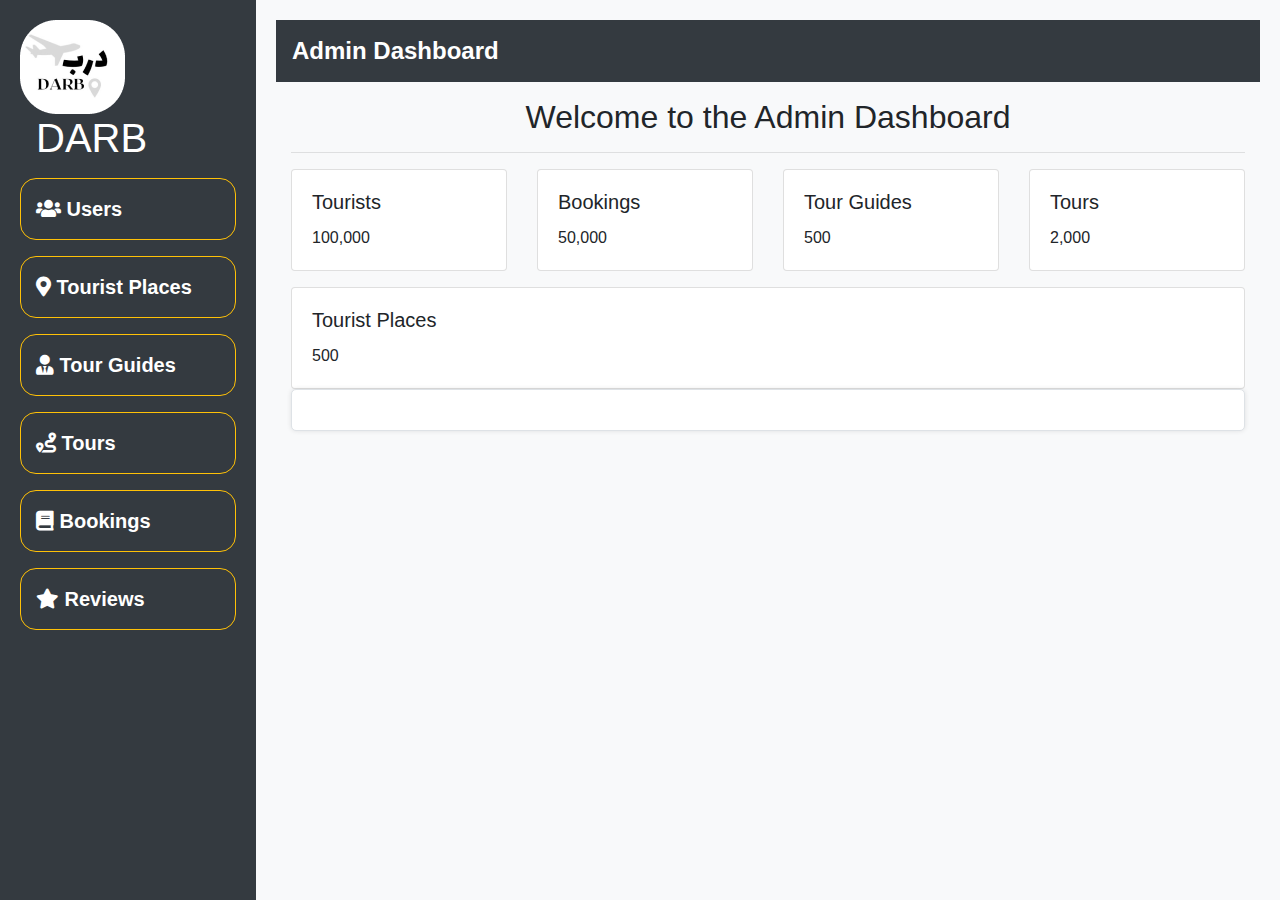
<file: admin_test/index.html>
<!DOCTYPE html>
<html>
<head>
  <title>Admin Dashboard</title>
  <meta name="viewport" content="width=device-width, initial-scale=1">
  <link rel="stylesheet" href="https://maxcdn.bootstrapcdn.com/bootstrap/4.5.2/css/bootstrap.min.css">
  <script src="https://ajax.googleapis.com/ajax/libs/jquery/3.5.1/jquery.min.js"></script>
  <script src="https://cdnjs.cloudflare.com/ajax/libs/popper.js/1.16.0/umd/popper.min.js"></script>
  <script src="https://maxcdn.bootstrapcdn.com/bootstrap/4.5.2/js/bootstrap.min.js"></script>
  <link rel="stylesheet" href="https://cdnjs.cloudflare.com/ajax/libs/font-awesome/5.15.3/css/all.min.css" />
  <link rel="stylesheet" href="style_admin.css">

</head>
<body>
    <div id="sidebar">
        <img src="../images/logo.png"  class="algine-center" alt=""> <span class=" p-3 h1"> DARB </span>
        <ul class="navbar-nav flex-column">
          <li class="nav-item">
            <a class="nav-link" href="users.html"><i class="fas fa-users"></i> Users</a>
          </li>
          <li class="nav-item">
            <a class="nav-link" href="TouristPlaces.html"><i class="fas fa-map-marker-alt"></i> Tourist Places</a>
          </li>
          <li class="nav-item">
            <a class="nav-link" href="TourGuides.html"><i class="fas fa-user-tie"></i> Tour Guides</a>
          </li>
          <li class="nav-item">
            <a class="nav-link" href="Tours.html"><i class="fas fa-route"></i> Tours</a>
          </li>
          <li class="nav-item">
            <a class="nav-link" href="booking.html"><i class="fas fa-book"></i> Bookings</a>
          </li>
          <li class="nav-item">
            <a class="nav-link" href="reviews.html"><i class="fas fa-star"></i> Reviews</a>
          </li>
        </ul>
      </div>

  <div id="dashboard">
    <nav class="navbar navbar-expand-sm bg-dark navbar-dark">
      <button class="navbar-toggler" type="button" data-toggle="collapse" data-target="#sidebar">
        <span class="navbar-toggler-icon"></span>
      </button>
      <a class="navbar-brand" href="#">Admin Dashboard</a>
    </nav>

    <div class="container-fluid mt-3">
      <div class="row">
        <div class="col-md-12 text-center">
          <h2>Welcome to the Admin Dashboard</h2>
          <hr>
        </div>
      </div>
      <div class="row">
        <div class="col-md-12">
          <div id="dashboard-content2">
            <!-- Dashboard content will be loaded here -->
            <div class="row">
                <div class="col-md-3">
                  <div class="card">
                    <div class="card-body">
                      <h5 class="card-title">Tourists</h5>
                      <p class="card-text">100,000</p>
                    </div>
                  </div>
                </div>
                <div class="col-md-3">
                  <div class="card">
                    <div class="card-body">
                      <h5 class="card-title">Bookings</h5>
                      <p class="card-text">50,000</p>
                    </div>
                  </div>
                </div>
                <div class="col-md-3">
                  <div class="card">
                    <div class="card-body">
                      <h5 class="card-title">Tour Guides</h5>
                      <p class="card-text">500</p>
                    </div>
                  </div>
                </div>
                <div class="col-md-3">
                  <div class="card">
                    <div class="card-body">
                      <h5 class="card-title">Tours</h5>
                      <p class="card-text">2,000</p>
                    </div>
                  </div>
                </div>
              </div>
              <div class="row mt-3">
                <div class="col-md-12">
                  <div class="card">
                    <div class="card-body">
                      <h5 class="card-title">Tourist Places</h5>
                      <p class="card-text">500</p>
                    </div>
                  </div>
                </div>
              </div>
          </div>
        </div>

        <div class="col-md-12">
          <div id="dashboard-content">
            <!-- Dashboard content will be loaded here -->
          </div>
        </div>

        
      </div>


    </div>
  </div>

  <script>

    
    $(document).ready(function() {
      $('#sidebar a').click(function(event) {
        event.preventDefault();
        var page = $(this).attr('href');
        $('#dashboard-content').load(page);
      });

      $('.navbar-toggler').click(function() {
        $('#sidebar').toggle();
        $('#dashboard').toggleClass('col-md-12 col-md-10');
      });
    });
  </script>
</body>
</html>
</file>
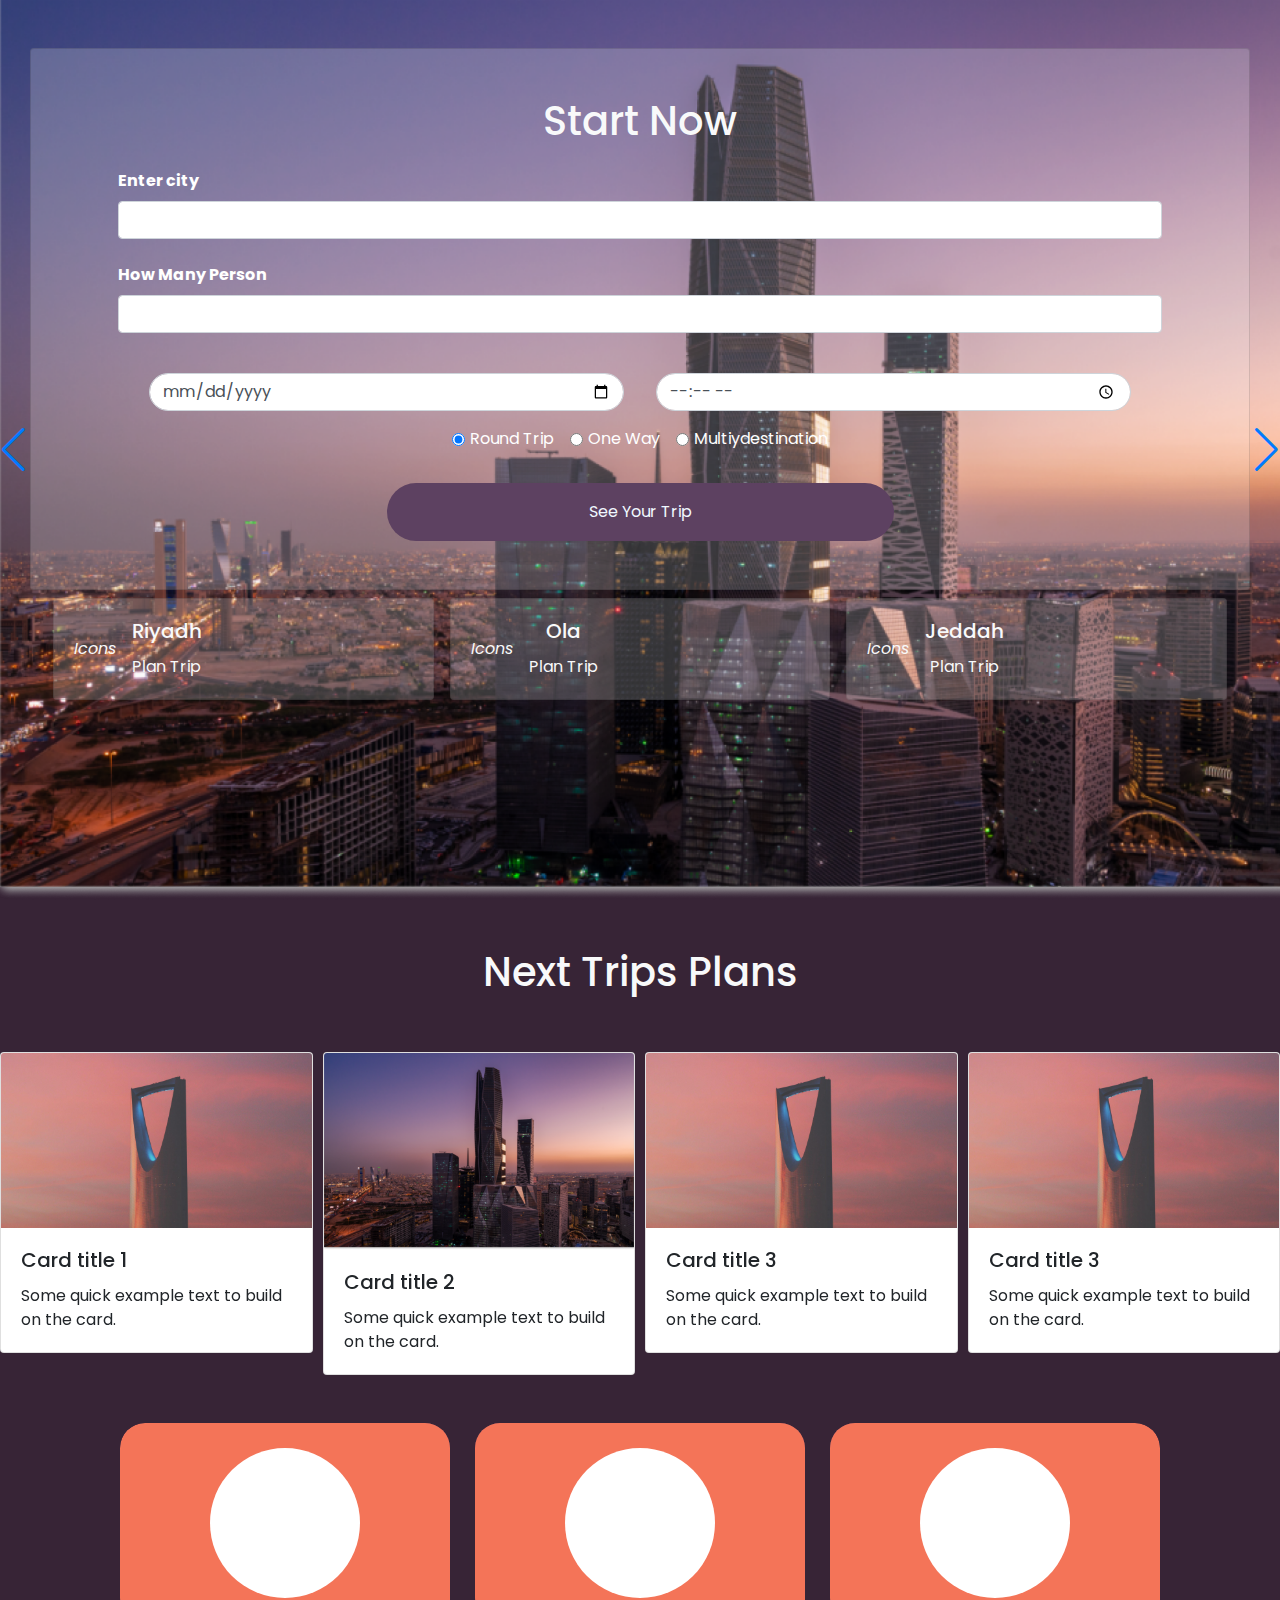
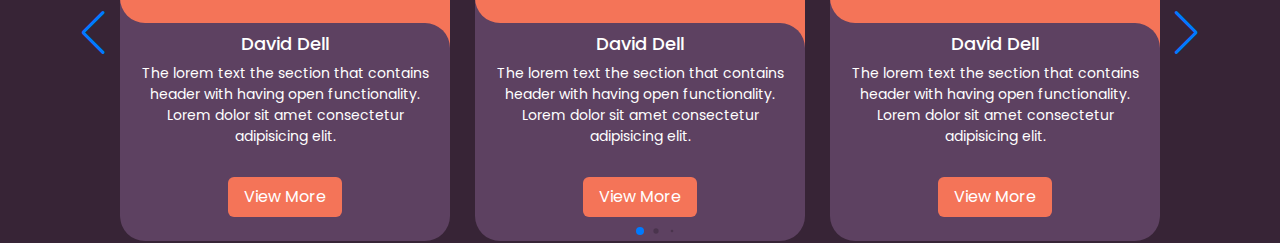
<file: home.html>
<!DOCTYPE html>
<html lang="ar">
<head>
    <meta charset="UTF-8">
    <meta name="viewport" content="width=device-width, initial-scale=1.0">
    <title>خطط السفر</title>
    <!-- تضمين ملفات Bootstrap -->
     <link rel="stylesheet" href="https://maxcdn.bootstrapcdn.com/bootstrap/4.5.2/css/bootstrap.min.css">
     <link rel="stylesheet" href="https://cdnjs.cloudflare.com/ajax/libs/font-awesome/5.15.3/css/all.min.css" integrity="sha512-/5lGz9+AzK2Qza2cYi7YgkAmhN0xZdJQ+6ps15N6gD0X9N3q0FjK4+1iFwL6xOoO+J0sC7TmTl9cTfJyjRsK6Q==" crossorigin="anonymous" />
    <!-- Custom CSS -->
    <link rel="stylesheet" href="style.css">
    <link rel="stylesheet" href="slider.css">
    <!-- swiper library -->
    <link rel="stylesheet" href="https://cdn.jsdelivr.net/npm/swiper@9/swiper-bundle.min.css"/>
    <script src="https://cdn.jsdelivr.net/npm/swiper@9/swiper-bundle.min.js"></script>
  <style>
    .my-img-bg-dark {
        background-image: url(images/home_gide.png);
        background-size:cover; 
        /* filter: brightness(80%) saturate(120%) sepia(30%) blur(5px);  */
    }
    header{
        height: 100vh;
    }
    .rounded-btn{
        border-radius:50px;
    }
    .header-btn{
        background-color: brown;
        color: aliceblue;
        padding: 2rem;
        border-radius: 30px;
    }

    .navopcity{
        background-color: rgba(232, 204, 231, 0.0);
    }
    .navbar {
    display: none;
   }
  .navbar.navbar-expand-lg.text-light.fixed-top.navopcity{
    margin: 0;
    padding: 0;
  }
  </style>
</head>
<body style="background-color:   rgb(55, 36, 54);;">
    

    <header class="d-flex justify-content-center my-img-bg-dark  ">
        <nav class="navbar navbar-expand-lg  text-light fixed-top navopcity ">
            <div class="container-fluid bg-boxes ">
                <div class="navbar-collapse collapse justify-content-between align-items-center w-100" id="collapsingNavbar3">
                    <ul class="navbar-nav mx-auto text-center ">
                        <li class="nav-item">
                            <a class="nav-link" href="#">
                                <div class="profile-icon text-light">
                                    <i class="fa fa-user"></i>
                                    <span class="username"><img src="images/logo.svg" width="50" alt=""></span>
                                  </div>
                            </a>
                        </li>
                    </ul>
                    <ul class="navbar-nav ml-auto text-center">
                        <li class="nav-item">
                            <a class="nav-link" href="#"><i class="bi bi-person"> icon1</i></a>
                        </li>
                        <li class="nav-item">
                            <a class="nav-link" href="#"><i class="bi bi-cart"> icon1</i></a>
                        </li>
                    </ul>
                    <ul class="navbar-nav mr-auto text-center">
                        <li class="nav-item">
                            <a class="nav-link" href="#"><i class="bi bi-list"> icon1</i></a>
                        </li>
                        <li class="nav-item">
                            <a class="nav-link" href="#"><i class="bi bi-bell"> icon1</i></a>
                        </li>
                    </ul>
                </div>
            </div>
        </nav>

        <div class=" col-12 container  text-white d-flex justify-content-center  " >
            <div class="col-md-12 col-sm-12 col-xs-12  mt-5" >
                    <div class="card  glass-effect "  > 
                        <div class="container mx-auto p-5">
                            <h1 class="text-center mb-4 text-light"> Start Now </h1>
                            <form id="travel-form" class="  text-left">
                                <div class="mb-4 ">
                                    <label for="destination" class="form-label font-weight-bold "> Enter city </label>
                                    <input type="text" id="destination" name="destination" required class="form-control">
                                </div>

                                <div class="mb-4">
                                    <label for="num-people" class="form-label font-weight-bold"> How Many Person </label>
                                    <input type="number" id="num-people" name="num-people" required class="form-control">
                                </div>

                                <div class="container-fluid d-flex justify-content-center">
                                    <div class="form-row w-100">
                                        <div class=" p-3 w-50">
                                            <input type="date"   id="date" name="date" required class="form-control rounded-btn  ">
                                        </div>
                                        <div class="p-3 w-50">
                                            <input type="time" id="time" name="time" required class="form-control  rounded-btn">
                                        </div>
                                        </div>
                                </div>

                                <div class="form-row">
                                    <div class=" container pb-3 d-flex justify-content-center ">
                                <div class="form-check form-check-inline mx-2">
                                    <input class="form-check-input" type="radio" name="exampleRadios" id="exampleRadios1" value="option1" checked>
                                    <label class="form-check-label" for="exampleRadios1">
                                        Round Trip
                                    </label>
                                </div>
                                <div class="form-check form-check-inline mx-2">
                                    <input class="form-check-input" type="radio" name="exampleRadios" id="exampleRadios2" value="option2">
                                    <label class="form-check-label" for="exampleRadios2">
                                    One Way
                                    </label>
                                </div>
                                <div class="form-check form-check-inline mx-2">
                                    <input class="form-check-input" type="radio" name="exampleRadios" id="exampleRadios3" value="option3">
                                    <label class="form-check-label" for="exampleRadios3">
                                    Multiydestination
                                    </label>
                                </div>
                                </div>
                                </div>
                                <div class="container d-flex  justify-content-center">
                                    <button type="submit" class="btn  w-50  p-3 mt-3 rounded-btn bg-btn-secondry"> See Your Trip </button>
                                </div>
                                
                            </form>
                            <div id="results"></div>
                        </div>
                    </div>
                    
                    <div class="col-md-12 col-sm-12 col-xs-12 order-md-1 text-center text-md-start ">
                        <!-- <h1 class="text-center p-3" >  Traveling and tourism  </h1>
                        <p class="lead p-3 text-center ">  Traveling and tourism can be one of the most rewarding and enriching experiences in a person's life. It allows you to explore new cultures, meet people from all walks of life, and create memories that will last a lifetime. Whether you're traveling solo, with friends or family, or as part of a group, there's always something new and exciting to discover.  </p> -->
                        <div class="d-flex flex-row justify-content-center text-light w-100 ">
                            <div class="card m-2  glass-effect  w-100">
                              <div class="card-body  d-flex align-items-center  ">
                                <i class="fas fa-user fa-2x mr-3">  Icons </i>
                                <div>
                                  <h5 class="card-title"> Riyadh  </h5>
                                  <p class="card-text"> Plan Trip </p>
                                </div>
                              </div>
                            </div>
                            <div class="card m-2 glass-effect  w-100">
                              <div class="card-body d-flex align-items-center  ">
                                <i class="fas fa-cog fa-2x mr-3"> Icons </i>
                                <div>
                                    <h5 class="card-title"> Ola  </h5>
                                    <p class="card-text"> Plan Trip </p>                    </div>
                              </div>
                            </div>
                            <div class="card m-2  glass-effect w-100">
                              <div class="card-body d-flex align-items-center  ">
                                <i class="fas fa-chart-line fa-2x mr-3"> Icons</i>
                                <div>
                                    <h5 class="card-title"> Jeddah  </h5>
                                    <p class="card-text"> Plan Trip </p>                    </div>
                              </div>
                            </div>
                          </div>
                    </div>
            </div>
        </div>
    </header>

    <section class="mt-5 mb-5">
        <div class="continer">
            <h1 class="text-light text-center pb-5"> Next Trips Plans </h1>
            <div class="swiper-container ">
                <div class="swiper-wrapper">
                  <div class="swiper-slide">
                    <div class="card">
                      <img src="images/home.png" alt="Image 1" class="card-img-top">
                      <div class="card-body">
                        <h5 class="card-title">Card title 1</h5>
                        <p class="card-text">Some quick example text to build on the card.</p>
                      </div>
                    </div>
                  </div>
                  <div class="swiper-slide">
                    <div class="card">
                      <img src="images/home_gide.png" alt="Image 2" class="card-img-top">
                      <div class="card-body">
                        <h5 class="card-title">Card title 2</h5>
                        <p class="card-text">Some quick example text to build on the card.</p>
                      </div>
                    </div>
                  </div>
        
                  <div class="swiper-slide">
                    <div class="card">
                      <img src="images/home.png" alt="Image 3" class="card-img-top">
                      <div class="card-body">
                        <h5 class="card-title">Card title 3</h5>
                        <p class="card-text">Some quick example text to build on the card.</p>
                      </div>
                    </div>
                  </div>
                  <div class="swiper-slide">
                    <div class="card">
                      <img src="images/home.png" alt="Image 3" class="card-img-top">
                      <div class="card-body">
                        <h5 class="card-title">Card title 3</h5>
                        <p class="card-text">Some quick example text to build on the card.</p>
                      </div>
                    </div>
                  </div>
                  <div class="swiper-slide">
                    <div class="card">
                      <img src="images/home.png" alt="Image 3" class="card-img-top">
                      <div class="card-body">
                        <h5 class="card-title">Card title 3</h5>
                        <p class="card-text">Some quick example text to build on the card.</p>
                      </div>
                    </div>
                  </div>
                </div>
         
        
                <div class="swiper-button-next">
                    <i class="fas fa-chevron-right"></i>
                    <span class="sr-only">Next</span>
                </div>
                <div class="swiper-button-prev">
                    <i class="fas fa-chevron-left"></i>
                    <span class="sr-only">Previous</span>
                </div>
            </div>
        </div>
    </section>  
    
    <main>
        <div class="slide-container swiper">
            <div class="slide-content">
                <div class="card-wrapper swiper-wrapper">
                    <div class="slider-card swiper-slide">
                        <div class="image-content">
                            <span class="overlay"></span>

                            <div class="card-image">
                                <!--<img src="images/profile1.jpg" alt="" class="card-img">-->
                            </div>
                        </div>

                        <div class="card-content">
                            <h2 class="name">David Dell</h2>
                            <p class="description">The lorem text the section that contains header with having open functionality. Lorem dolor sit amet consectetur adipisicing elit.</p>

                            <button class="button">View More</button>
                        </div>
                    </div>
                    <div class="slider-card swiper-slide">
                        <div class="image-content">
                            <span class="overlay"></span>

                            <div class="card-image">
                                <!--<img src="images/profile2.jpg" alt="" class="card-img">-->
                            </div>
                        </div>

                        <div class="card-content">
                            <h2 class="name">David Dell</h2>
                            <p class="description">The lorem text the section that contains header with having open functionality. Lorem dolor sit amet consectetur adipisicing elit.</p>

                            <button class="button">View More</button>
                        </div>
                    </div>
                    <div class="slider-card swiper-slide">
                        <div class="image-content">
                            <span class="overlay"></span>

                            <div class="card-image">
                                <!--<img src="images/profile3.jpg" alt="" class="card-img">-->
                            </div>
                        </div>

                        <div class="card-content">
                            <h2 class="name">David Dell</h2>
                            <p class="description">The lorem text the section that contains header with having open functionality. Lorem dolor sit amet consectetur adipisicing elit.</p>

                            <button class="button">View More</button>
                        </div>
                    </div>
                    <div class="slider-card swiper-slide">
                        <div class="image-content">
                            <span class="overlay"></span>

                            <div class="card-image">
                                <!--<img src="images/profile4.jpg" alt="" class="card-img">-->
                            </div>
                        </div>

                        <div class="card-content">
                            <h2 class="name">David Dell</h2>
                            <p class="description">The lorem text the section that contains header with having open functionality. Lorem dolor sit amet consectetur adipisicing elit.</p>

                            <button class="button">View More</button>
                        </div>
                    </div>
                    <div class="slider-card swiper-slide">
                        <div class="image-content">
                            <span class="overlay"></span>

                            <div class="card-image">
                                <!--<img src="images/profile5.jpg" alt="" class="card-img">-->
                            </div>
                        </div>

                        <div class="card-content">
                            <h2 class="name">David Dell</h2>
                            <p class="description">The lorem text the section that contains header with having open functionality. Lorem dolor sit amet consectetur adipisicing elit.</p>

                            <button class="button">View More</button>
                        </div>
                    </div>
                    <div class="slider-card swiper-slide">
                        <div class="image-content">
                            <span class="overlay"></span>

                            <div class="card-image">
                                <!--<img src="images/profile6.jpg" alt="" class="card-img">-->
                            </div>
                        </div>

                        <div class="card-content">
                            <h2 class="name">David Dell</h2>
                            <p class="description">The lorem text the section that contains header with having open functionality. Lorem dolor sit amet consectetur adipisicing elit.</p>

                            <button class="button">View More</button>
                        </div>
                    </div>
                    <div class="slider-card swiper-slide">
                        <div class="image-content">
                            <span class="overlay"></span>

                            <div class="card-image">
                                <!--<img src="images/profile7.jpg" alt="" class="card-img">-->
                            </div>
                        </div>

                        <div class="card-content">
                            <h2 class="name">David Dell</h2>
                            <p class="description">The lorem text the section that contains header with having open functionality. Lorem dolor sit amet consectetur adipisicing elit.</p>

                            <button class="button">View More</button>
                        </div>
                    </div>
                    <div class="slider-card swiper-slide">
                        <div class="image-content">
                            <span class="overlay"></span>

                            <div class="card-image">
                                <!--<img src="images/profile8.jpg" alt="" class="card-img">-->
                            </div>
                        </div>

                        <div class="card-content">
                            <h2 class="name">David Dell</h2>
                            <p class="description">The lorem text the section that contains header with having open functionality. Lorem dolor sit amet consectetur adipisicing elit.</p>

                            <button class="button">View More</button>
                        </div>
                    </div>
                    <div class="card swiper-slide">
                        <div class="image-content">
                            <span class="overlay"></span>

                            <div class="card-image">
                                <!--<img src="images/profile9.jpg" alt="" class="card-img">-->
                            </div>
                        </div>

                        <div class="card-content">
                            <h2 class="name">David Dell</h2>
                            <p class="description">The lorem text the section that contains header with having open functionality. Lorem dolor sit amet consectetur adipisicing elit.</p>

                            <button class="button">View More</button>
                        </div>
                    </div>
                </div>
            </div>

            <div class="swiper-button-next swiper-navBtn"></div>
            <div class="swiper-button-prev swiper-navBtn"></div>
            <div class="swiper-pagination"></div>
        </div>
    </main>
    <script src="https://ajax.googleapis.com/ajax/libs/jquery/3.5.1/jquery.min.js"></script>
    <script src="https://cdnjs.cloudflare.com/ajax/libs/popper.js/1.16.0/umd/popper.min.js"></script>
    <script src="https://maxcdn.bootstrapcdn.com/bootstrap/4.5.2/js/bootstrap.min.js"></script>
    <script>
        // اخفاء الناف بار واظهاره عند عمل اسكللر
        var prevScrollpos = window.pageYOffset;
        window.onscroll = function() {
        var currentScrollPos = window.pageYOffset;
        if (prevScrollpos > currentScrollPos) {
            document.querySelector(".navbar").style.display = "none";
        } else {
            document.querySelector(".navbar").style.display = "block";
        }
        prevScrollpos = currentScrollPos;
        };

        var swiper = new Swiper('.swiper-container', {
        slidesPerView: 1,
        spaceBetween: 30,
        loop: true,
        navigation: {
            nextEl: '.swiper-button-next',
            prevEl: '.swiper-button-prev',
        },
        breakpoints: {
            // when window width is >= 576px
            576: {
            slidesPerView: 2,
            spaceBetween: 30
            },
            // when window width is >= 768px
            768: {
            slidesPerView: 3,
            spaceBetween: 30
            }
        }
        });
    </script>

 <!-- swiper silder  -->
 <script>
    var swiper = new Swiper('.swiper-container', {
 slidesPerView: 1,
 spaceBetween: 30,
 loop: true,
 navigation: {
   nextEl: '.swiper-button-next',
   prevEl: '.swiper-button-prev',
 },
 breakpoints: {
   // when window width is >= 576px
   576: {
     slidesPerView: 4,
     spaceBetween:10
   },
   // when window width is >= 768px
   768: {
     slidesPerView:4,
     spaceBetween: 10
   }
 }
});

 
var swiper = new Swiper(".slide-content", {
    slidesPerView: 3,
    spaceBetween: 25,
    loop: true,
    centerSlide: 'true',
    fade: 'true',
    grabCursor: 'true',
    pagination: {
      el: ".swiper-pagination",
      clickable: true,
      dynamicBullets: true,
    },
    navigation: {
      nextEl: ".swiper-button-next",
      prevEl: ".swiper-button-prev",
    },

    breakpoints:{
        0: {
            slidesPerView: 1,
        },
        520: {
            slidesPerView: 2,
        },
        950: {
            slidesPerView: 3,
        },
    },
  });

</script>

    <script src="https://cdn.jsdelivr.net/npm/bootstrap@5.3.1/dist/js/bootstrap.min.js"></script>
</body>
</html>
</file>
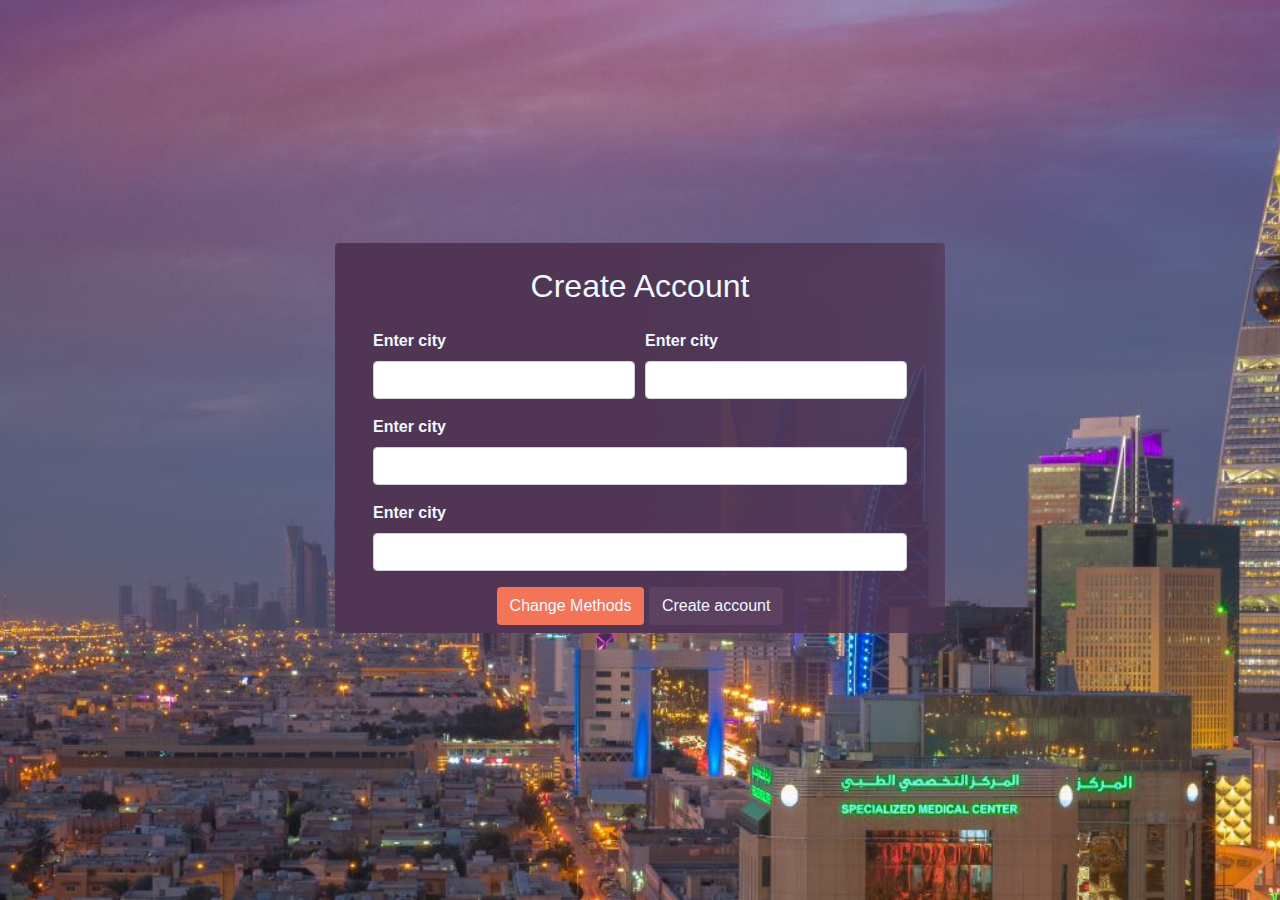
<file: regisger.html>
<!DOCTYPE html>
<html lang="ar">
<head>
    <meta charset="UTF-8">
    <meta name="viewport" content="width=device-width, initial-scale=1.0">
    <title>خطط السفر</title>
    <!-- تضمين ملفات Bootstrap -->
     <link rel="stylesheet" href="https://maxcdn.bootstrapcdn.com/bootstrap/4.5.2/css/bootstrap.min.css">
     <link rel="stylesheet" href="https://cdnjs.cloudflare.com/ajax/libs/font-awesome/5.15.3/css/all.min.css" integrity="sha512-/5lGz9+AzK2Qza2cYi7YgkAmhN0xZdJQ+6ps15N6gD0X9N3q0FjK4+1iFwL6xOoO+J0sC7TmTl9cTfJyjRsK6Q==" crossorigin="anonymous" />
     <link rel="stylesheet" href="style.css">


  <!-- Custom CSS -->
  <style>
    main{
        background-image: url(images/R.jpeg);
        background-size:cover; 
        height: 100vh;
      
          /* filter: brightness(80%) saturate(120%) sepia(30%) blur(5px); */
    }
 
    .rounded-btn{
        border-radius:50px;
    }
    .header-btn{
        background-color: brown;
        color: aliceblue;
        padding: 2rem;
        border-radius: 30px;
    }
    .myopcity{
        background-color: rgba(125, 32, 122, 0.6); border-radius: 20px; border: white 1px solid;
    }
    .navbar {
  display: none;
}


  </style>
</head>
<body>
    
    <main class="d-flex justify-content-center align-items-center ">
        <div class="container   m-5  w-50">
            <div class="col-12  bg-boxes rounded">
                    <form id="travel-form" class="mb-4 col-12 text-left ">
                        <div class="col-12 p-2">
                            <div class="row">
                                <div class="col-md-12 text-center p-3">
                                    <h2> Create Account </h2>
                                </div>
                            </div>
        
                            <div class="form-row">
                                <div class="mb-6 col-6 ">
                                    <label for="destination" class="form-label font-weight-bold "> Enter city </label>
                                    <input type="text" id="destination" name="destination" required class="form-control">
                                </div>
    
                                <div class="mb-6  col-6">
                                    <label for="destination" class="form-label font-weight-bold "> Enter city </label>
                                    <input type="text" id="destination" name="destination" required class="form-control">
                                </div> 
                            </div>
                        </div>

                        <div class="col-12 p-2">
                                <div class="mb-6 ">
                                    <label for="destination" class="form-label font-weight-bold "> Enter city </label>
                                    <input type="text" id="destination" name="destination" required class="form-control">
                                </div>
                        </div>

                        <div class="col-12 p-2">
                            <div class="mb-6 ">
                                <label for="destination" class="form-label font-weight-bold "> Enter city </label>
                                <input type="text" id="destination" name="destination" required class="form-control">
                            </div>
                        </div>

                        <div class="col-12 p-2 text-center">
                            <div class="form_row ">
                                <button  type="text" class=" btn bg-btn-main"> Change Methods </button>
                                <button type="submit" class=" btn bg-btn-secondry"> Create account </button>
                            </div>
                        </div>
            </div>

                    </form>
            </div>
        </div>
    </main>
    
    <script src="https://ajax.googleapis.com/ajax/libs/jquery/3.5.1/jquery.min.js"></script>
    <script src="https://cdnjs.cloudflare.com/ajax/libs/popper.js/1.16.0/umd/popper.min.js"></script>
    <script src="https://maxcdn.bootstrapcdn.com/bootstrap/4.5.2/js/bootstrap.min.js"></script>
    <script>
        // اخفاء الناف بار واظهاره عند عمل اسكللر
        var prevScrollpos = window.pageYOffset;
window.onscroll = function() {
  var currentScrollPos = window.pageYOffset;
  if (prevScrollpos > currentScrollPos) {
    document.querySelector(".navbar").style.display = "none";
  } else {
    document.querySelector(".navbar").style.display = "block";
  }
  prevScrollpos = currentScrollPos;
};
    </script>

    <script src="https://cdn.jsdelivr.net/npm/bootstrap@5.3.1/dist/js/bootstrap.min.js"></script>
</body>
</html>
</file>
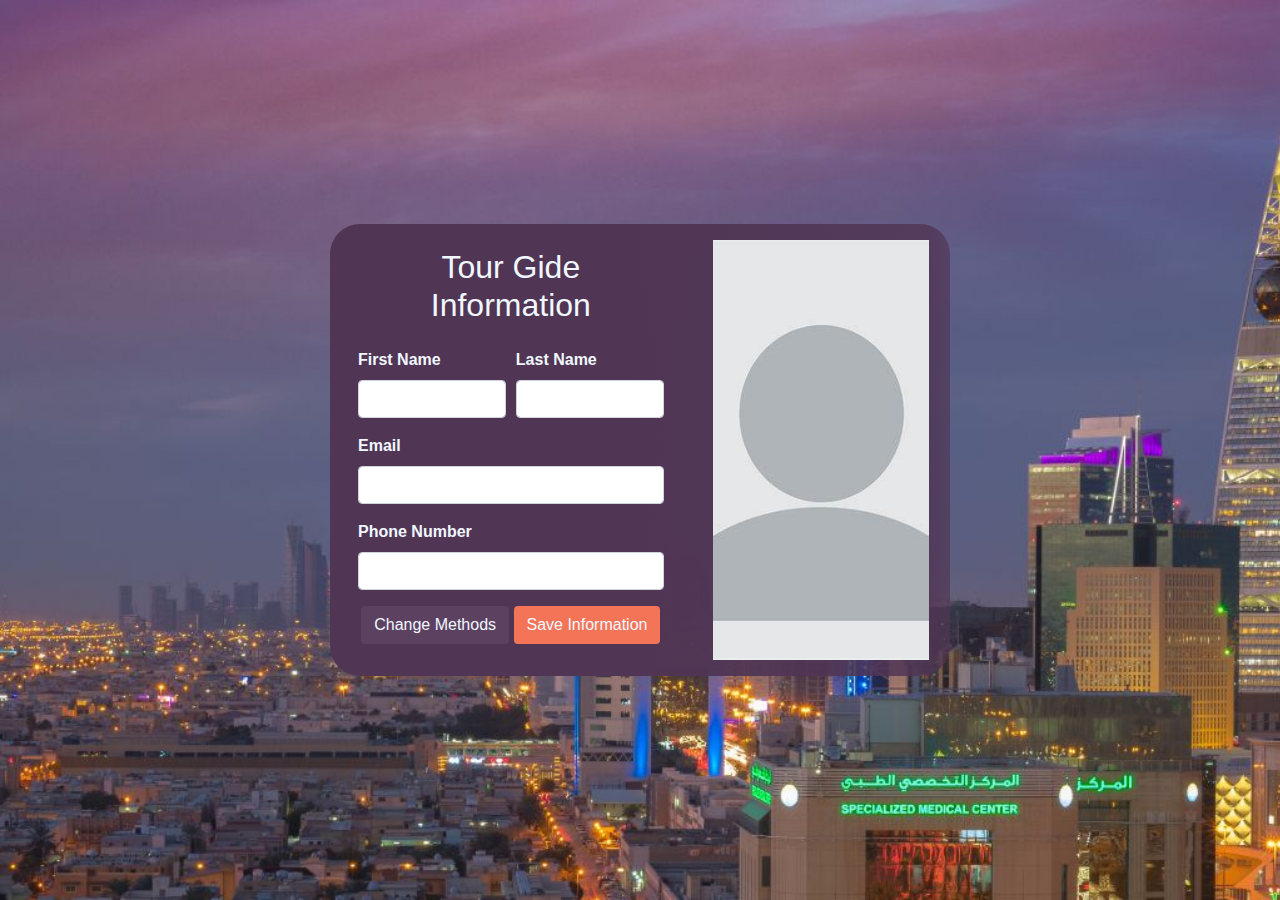
<file: Rour_gide_information.html>
<!DOCTYPE html>
<html lang="ar">
<head>
    <meta charset="UTF-8">
    <meta name="viewport" content="width=device-width, initial-scale=1.0">
    <title>خطط السفر</title>
    <!-- تضمين ملفات Bootstrap -->
     <link rel="stylesheet" href="https://maxcdn.bootstrapcdn.com/bootstrap/4.5.2/css/bootstrap.min.css">
     <link rel="stylesheet" href="https://cdnjs.cloudflare.com/ajax/libs/font-awesome/5.15.3/css/all.min.css" integrity="sha512-/5lGz9+AzK2Qza2cYi7YgkAmhN0xZdJQ+6ps15N6gD0X9N3q0FjK4+1iFwL6xOoO+J0sC7TmTl9cTfJyjRsK6Q==" crossorigin="anonymous" />  
  <!-- Custom CSS -->
  <link rel="stylesheet" href="style.css">
  <style>
    main{
        background-image: url(images/R.jpeg);
        background-size:cover; 
        height: 100vh;
      
          /* filter: brightness(80%) saturate(120%) sepia(30%) blur(5px); */
    }

    .rounded-btn{
        border-radius:30px;
    }
    .header-btn{
        background-color: brown;
        color: aliceblue;
        padding: 2rem;
        border-radius: 30px;
    }
    .myopcity{
        background-color: rgba(125, 32, 122, 0.6); border-radius: 20px; border: white 1px solid;
    }
    .navbar {
  display: none;
}


/*  صورة البروفايل جقت تسجيل معلوماته  */
/* .tour-gid-img-profile{
   width: 100%;
    height: 100%; 
    object-fit: cover;
}
.img-ture-continer{
    position: relative; 
    height: 100%;

} */
  </style>
</head>
<body>
    
    <main class="d-flex justify-content-center align-items-center ">
        <div class="container   m-5  w-50">
            <div class="  bg-boxes rounded-btn form-row">
                <div class="col-7">
                    <form id="travel-form" class="mb-4 col-12 text-left ">
                        <div class="col-12 p-2">
                            <div class="row">
                                <div class="col-md-12 text-center p-3">
                                    <h2> Tour Gide Information </h2>
                                </div>
                            </div>
        
                            <div class="form-row">
                                <div class="mb-6 col-6 ">
                                    <label for="destination" class="form-label font-weight-bold ">  First Name </label>
                                    <input type="text" id="destination" name="destination" required class="form-control">
                                </div>
    
                                <div class="mb-6  col-6">
                                    <label for="destination" class="form-label font-weight-bold "> Last Name  </label>
                                    <input type="text" id="destination" name="destination" required class="form-control">
                                </div> 
                            </div>
                        </div>

                        <div class="col-12 p-2">
                                <div class="mb-6 ">
                                    <label for="destination" class="form-label font-weight-bold ">  Email </label>
                                    <input type="email" id="destination" name="destination" required class="form-control">
                                </div>
                        </div>

                        <div class="col-12 p-2">
                            <div class="mb-6 ">
                                <label for="destination" class="form-label font-weight-bold "> Phone Number </label>
                                <input type="tel" id="destination" name="destination" required class="form-control">
                            </div>
                        </div>

                        <div class="col-12 p-2 text-center">
                            <div class="form_row ">
                                <button  type="text" class=" btn bg-btn-secondry "> Change Methods </button>
                                <button type="submit" class="btn bg-btn-main "> Save Information </button>
                            </div>
                        </div>
        </form>
                </div>

                <div class="col-5 d-flex justify-content-center align-items-center">
                    <div  style="   position: relative; 
                    height: 100%;
                " >
                        <img src="/images/OIP.jpeg" alt="" style="   width: 100%;
                        height: 100%; 
                        object-fit: cover;" class="  img-fluid p-3 rounded" >
                    </div>
                </div>
            </div>

    
        </div>
        </div>
    </main>
    
    <script src="https://ajax.googleapis.com/ajax/libs/jquery/3.5.1/jquery.min.js"></script>
    <script src="https://cdnjs.cloudflare.com/ajax/libs/popper.js/1.16.0/umd/popper.min.js"></script>
    <script src="https://maxcdn.bootstrapcdn.com/bootstrap/4.5.2/js/bootstrap.min.js"></script>
    <script>
        // اخفاء الناف بار واظهاره عند عمل اسكللر
        var prevScrollpos = window.pageYOffset;
window.onscroll = function() {
  var currentScrollPos = window.pageYOffset;
  if (prevScrollpos > currentScrollPos) {
    document.querySelector(".navbar").style.display = "none";
  } else {
    document.querySelector(".navbar").style.display = "block";
  }
  prevScrollpos = currentScrollPos;
};
    </script>

    <script src="https://cdn.jsdelivr.net/npm/bootstrap@5.3.1/dist/js/bootstrap.min.js"></script>
</body>
</html>
</file>
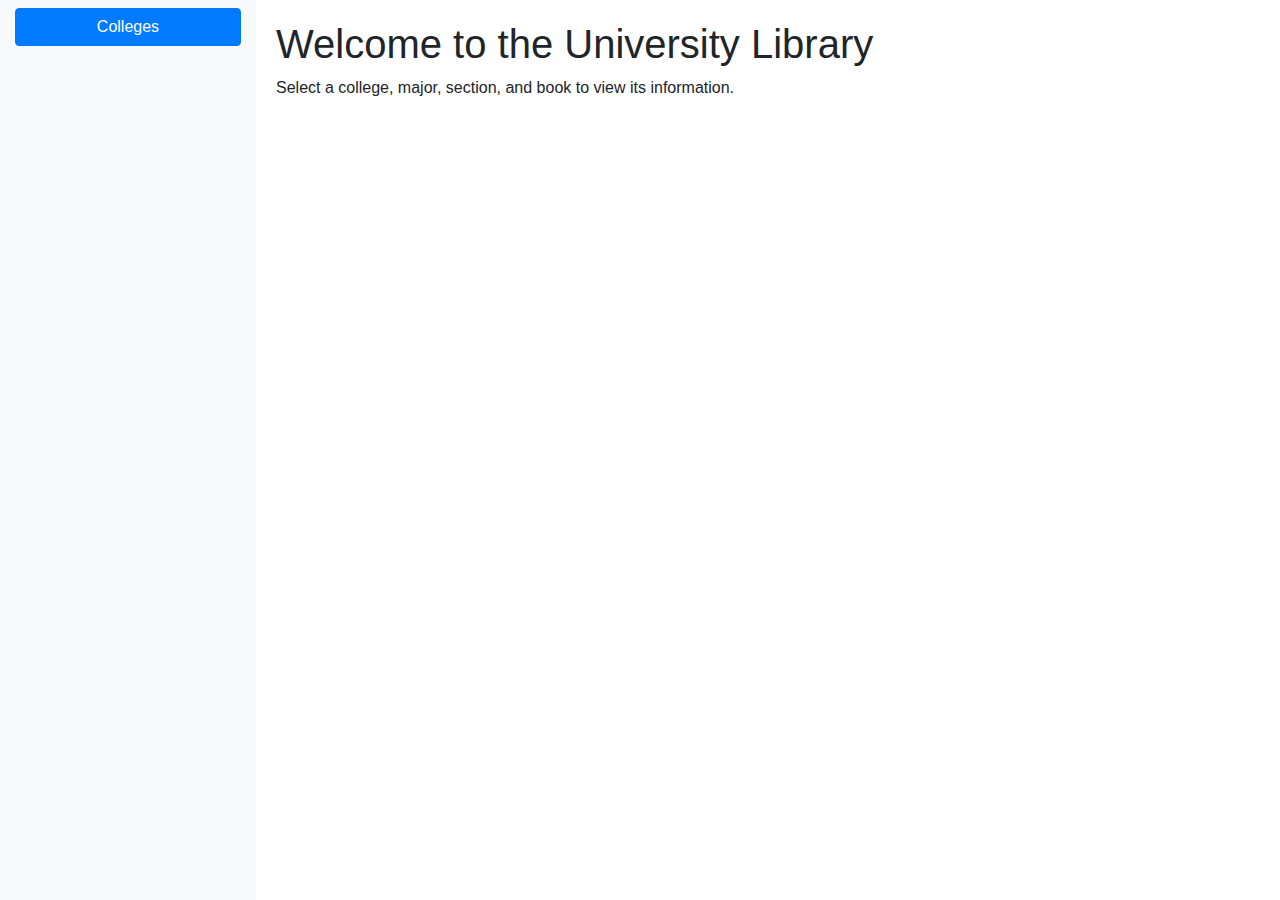
<file: tasteingd.html>
<!DOCTYPE html>
<html>
<head>
  <title>University Library</title>
  <meta charset="UTF-8">
  <meta name="viewport" content="width=device-width, initial-scale=1">
  <link rel="stylesheet" href="https://maxcdn.bootstrapcdn.com/bootstrap/4.5.2/css/bootstrap.min.css">
  <script src="https://ajax.googleapis.com/ajax/libs/jquery/3.5.1/jquery.min.js"></script>
  <script src="https://cdnjs.cloudflare.com/ajax/libs/popper.js/1.16.0/umd/popper.min.js"></script>
  <script src="https://maxcdn.bootstrapcdn.com/bootstrap/4.5.2/js/bootstrap.min.js"></script>
  <style>
    /* Sidebar styles */
    #sidebar {
      position: fixed;
      top: 0;
      left: 0;
      height: 100%;
      width: 20%;
      background-color: #f8f9fa;
    }
    
    /* Content styles */
    #content {
      margin-left: 20%;
      padding: 20px;
    }
    
    /* Button styles */
    #sidebar button {
      width: 100%;
    }
  </style>
</head>
<body>
  <div id="sidebar">
    <div class="container-fluid mt-2 " >
      <div class="row">
        <div class="col-md-12">
          <button type="button" class="btn btn-primary btn-block" id="colleges-btn">Colleges</button>
        </div>
      </div>
      <div class="row mt-3" id="colleges" style="display:none">
        <div class="col-md-12">
          <button type="button" class="btn btn-secondary btn-block" id="college1-btn">College 1</button>
          <div id="college1-majors" style="display:none">
            <div class="ml-3">
              <button type="button" class="btn btn-info btn-block" id="college1-major1-btn">Major 1</button>
              <div id="college1-major1-sections" style="display:none">
                <div class="ml-3">
                  <button type="button" class="btn btn-success btn-block" id="college1-major1-section1-btn">Section 1</button>
                  <div id="college1-major1-section1-books" style="display:none">
                    <div class="ml-3">
                      <button type="button" class="btn btn-warning btn-block" id="college1-major1-section1-book1-btn">Book 1</button>
                      <button type="button" class="btn btn-warning btn-block" id="college1-major1-section1-book2-btn">Book 2</button>
                    </div>
                  </div>
                </div>
                <div class="ml-3">
                  <button type="button" class="btn btn-success btn-block" id="college1-major1-section2-btn">Section 2</button>
                  <div id="college1-major1-section2-books" style="display:none">
                    <div class="ml-3">
                      <button type="button" class="btn btn-warning btn-block" id="college1-major1-section2-book1-btn">Book 1</button>
                      <button type="button" class="btn btn-warning btn-block" id="college1-major1-section2-book2-btn">Book 2</button>
                      <button type="button" class="btn btn-warning btn-block" id="college1-major1-section2-book3-btn">Book 3</button>
                    </div>
                  </div>
                </div>
              </div>
            </div>
            <div class="ml-3">
              <button type="button" class="btn btn-info btn-block" id="college1-major2-btn">Major 2</button>
              <div id="college1-major2-sections" style="display:none">
                <div class="ml-3">
                  <button type="button" class="btn btn-success btn-block" id="college1-major2-section1-btn">Section 1</button>
                  <div id="college1-major2-section1-books" style="display:none">
                    <div class="ml-3">
                      <button type="button" class="btn btn-warning btn-block" id="college1-major2-section1-book1-btn">Book 1</button>
                      <button type="button" class="btn btn-warning btn-block" id="college1-major2-section1-book2-btn">Book 2</button>
                    </div>
                  </div>
                </div>
                <div class="ml-3">
                  <button type="button" class="btn btn-success btn-block" id="college1-major2-section2-btn">Section 2</button>
                  <div id="college1-major2-section2-books" style="display:none">
                    <div class="ml-3">
                      <button type="button" class="btn btn-warning btn-block" id="college1-major2-section2-book1-btn">Book 1</button>
                      <button type="button" class="btn btn-warning btn-block" id="college1-major2-section2-book2-btn">Book 2</button>
                      <button type="button" class="btn btn-warning btn-block" id="college1-major2-section2-book3-btn">Book 3</button>
                    </div>
                  </div>
                </div>
              </div>
            </div>
          </div>
        </div>
      </div>
    </div>
  </div>
  <div id="content">
    <h1>Welcome to the University Library</h1>
    <p>Select a college, major, section, and book to view its information.</p>
    <div id="book-info" style="display:none">
      <h2 id="book-title"></h2>
      <p id="book-author"></p>
      <p id="book-summary"></p>
    </div>
  </div>
  <script>
    $(document).ready(function() {
      // Display/hide colleges
      $("#colleges-btn").click(function() {
        $("#colleges").toggle();
      });
      // Display/hide college 1 majors
      $("#college1-btn").click(function() {
        $("#college1-majors").toggle();
      });
      // Display/hide college 1 major 1 sections
      $("#college1-major1-btn").click(function() {
        $("#college1-major1-sections").toggle();
      });
      // Display/hide college 1 major 1 section 1 books
      $("#college1-major1-section1-btn").click(function() {
        $("#college1-major1-section1-books").toggle();
      });
      // Display/hide college 1 major 1 section 2 books
      $("#college1-major1-section2-btn").click(function() {
        $("#college1-major1-section2-books").toggle();
      });
      // Display/hide college 1 major 2 sections
      $("#college1-major2-btn").click(function() {
        $("#college1-major2-sections").toggle();
      });
      // Display/hide college 1 major 2 section 1 books
      $("#college1-major2-section1-btn").click(function() {
        $("#college1-major2-section1-books").toggle();
      });
      // Display/hide college 1 major 2 section 2 books
      $("#college1-major2-section2-btn").click(function() {
        $("#college1-major2-section2-books").toggle();
      });
      // Display book info on book button click
      $(".btn-warning").click(function() {
        var title = $(this).text();
        var author = $(this).parent().prev().text();
        var summary = $(this).parent().prev().prev().text();
        $("#book-title").text(title);
        $("#book-author").text(author);
        $("#book-summary").text(summary);
        $("#book-info").show();
      });
    });
  </script>
</body>
</html>
</file>
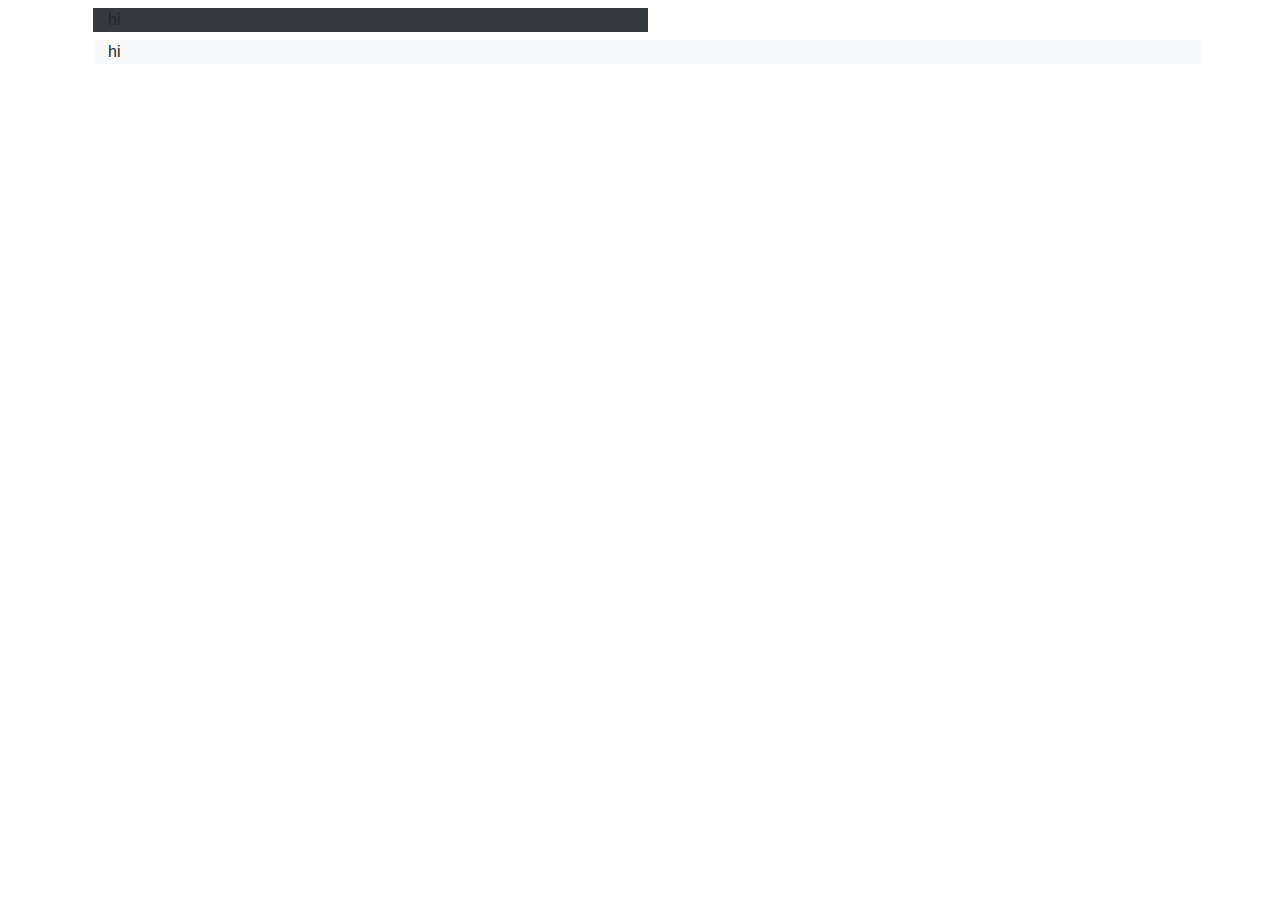
<file: test.html>
<!DOCTYPE html>
<html lang="ar">
<head>
    <meta charset="UTF-8">
    <meta name="viewport" content="width=device-width, initial-scale=1.0">
    <title>خطط السفر</title>
    <!-- تضمين ملفات Bootstrap -->
     <link rel="stylesheet" href="https://maxcdn.bootstrapcdn.com/bootstrap/4.5.2/css/bootstrap.min.css">
     <link rel="stylesheet" href="https://cdnjs.cloudflare.com/ajax/libs/font-awesome/5.15.3/css/all.min.css" integrity="sha512-/5lGz9+AzK2Qza2cYi7YgkAmhN0xZdJQ+6ps15N6gD0X9N3q0FjK4+1iFwL6xOoO+J0sC7TmTl9cTfJyjRsK6Q==" crossorigin="anonymous" />


  <!-- Custom CSS -->
  <style>
    main{
        background-image: url(images/R.jpeg);
        background-size:cover; 
        height: 100vh;
      
          /* filter: brightness(80%) saturate(120%) sepia(30%) blur(5px); */
    }
    header{
      
    }
    .rounded-btn{
        border-radius:50px;
    }
    .header-btn{
        background-color: brown;
        color: aliceblue;
        padding: 2rem;
        border-radius: 30px;
    }
    .myopcity{
        background-color: rgba(125, 32, 122, 0.6); border-radius: 20px; border: white 1px solid;
    }
    .navbar {
  display: none;
}
  </style>
</head>
<body>

<div class="container">
    <div class="col-6 bg-dark m-2">
        hi 
    </div>
    <div class="col bg-light m-2">
        hi 
    </div>
</div>

    </body>
    </html>
</file>
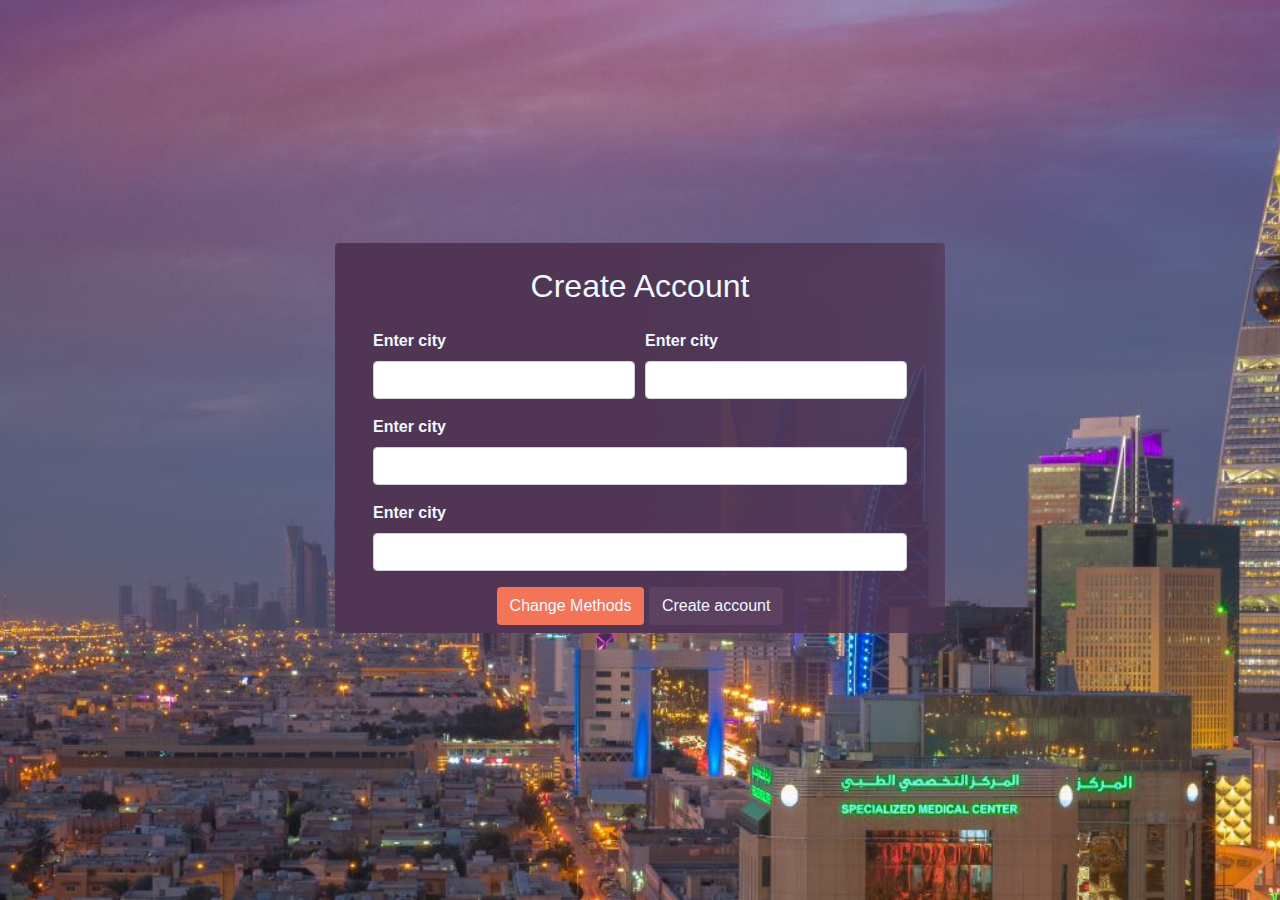
<file: User/regisger.html>
<!DOCTYPE html>
<html lang="ar">
<head>
    <meta charset="UTF-8">
    <meta name="viewport" content="width=device-width, initial-scale=1.0">
    <title>خطط السفر</title>
    <!-- تضمين ملفات Bootstrap -->
     <link rel="stylesheet" href="https://maxcdn.bootstrapcdn.com/bootstrap/4.5.2/css/bootstrap.min.css">
     <link rel="stylesheet" href="https://cdnjs.cloudflare.com/ajax/libs/font-awesome/5.15.3/css/all.min.css" integrity="sha512-/5lGz9+AzK2Qza2cYi7YgkAmhN0xZdJQ+6ps15N6gD0X9N3q0FjK4+1iFwL6xOoO+J0sC7TmTl9cTfJyjRsK6Q==" crossorigin="anonymous" />
     <link rel="stylesheet" href="../css/style2.css">


  <!-- Custom CSS -->
  <style>
    main{
        background-image: url(../images/R.jpeg);
        background-size:cover; 
        height: 100vh;
      
          /* filter: brightness(80%) saturate(120%) sepia(30%) blur(5px); */
    }
 
    .rounded-btn{
        border-radius:50px;
    }
    .header-btn{
        background-color: brown;
        color: aliceblue;
        padding: 2rem;
        border-radius: 30px;
    }
    .myopcity{
        background-color: rgba(125, 32, 122, 0.6); border-radius: 20px; border: white 1px solid;
    }
    .navbar {
  display: none;
}


  </style>
</head>
<body>
    
    <main class="d-flex justify-content-center align-items-center ">
        <div class="container   m-5  w-50">
            <div class="col-12  bg-boxes rounded">
                    <form id="travel-form" class="mb-4 col-12 text-left ">
                        <div class="col-12 p-2">
                            <div class="row">
                                <div class="col-md-12 text-center p-3">
                                    <h2> Create Account </h2>
                                </div>
                            </div>
        
                            <div class="form-row">
                                <div class="mb-6 col-6 ">
                                    <label for="destination" class="form-label font-weight-bold "> Enter city </label>
                                    <input type="text" id="destination" name="destination" required class="form-control">
                                </div>
    
                                <div class="mb-6  col-6">
                                    <label for="destination" class="form-label font-weight-bold "> Enter city </label>
                                    <input type="text" id="destination" name="destination" required class="form-control">
                                </div> 
                            </div>
                        </div>

                        <div class="col-12 p-2">
                                <div class="mb-6 ">
                                    <label for="destination" class="form-label font-weight-bold "> Enter city </label>
                                    <input type="text" id="destination" name="destination" required class="form-control">
                                </div>
                        </div>

                        <div class="col-12 p-2">
                            <div class="mb-6 ">
                                <label for="destination" class="form-label font-weight-bold "> Enter city </label>
                                <input type="text" id="destination" name="destination" required class="form-control">
                            </div>
                        </div>

                        <div class="col-12 p-2 text-center">
                            <div class="form_row ">
                                <button  type="text" class=" btn bg-btn-main"> Change Methods </button>
                                <button type="submit" class=" btn bg-btn-secondry"> Create account </button>
                            </div>
                        </div>
            </div>

                    </form>
            </div>
        </div>
    </main>
    
    <script src="https://ajax.googleapis.com/ajax/libs/jquery/3.5.1/jquery.min.js"></script>
    <script src="https://cdnjs.cloudflare.com/ajax/libs/popper.js/1.16.0/umd/popper.min.js"></script>
    <script src="https://maxcdn.bootstrapcdn.com/bootstrap/4.5.2/js/bootstrap.min.js"></script>
    <script>
        // اخفاء الناف بار واظهاره عند عمل اسكللر
        var prevScrollpos = window.pageYOffset;
window.onscroll = function() {
  var currentScrollPos = window.pageYOffset;
  if (prevScrollpos > currentScrollPos) {
    document.querySelector(".navbar").style.display = "none";
  } else {
    document.querySelector(".navbar").style.display = "block";
  }
  prevScrollpos = currentScrollPos;
};
    </script>

    <script src="https://cdn.jsdelivr.net/npm/bootstrap@5.3.1/dist/js/bootstrap.min.js"></script>
</body>
</html>
</file>
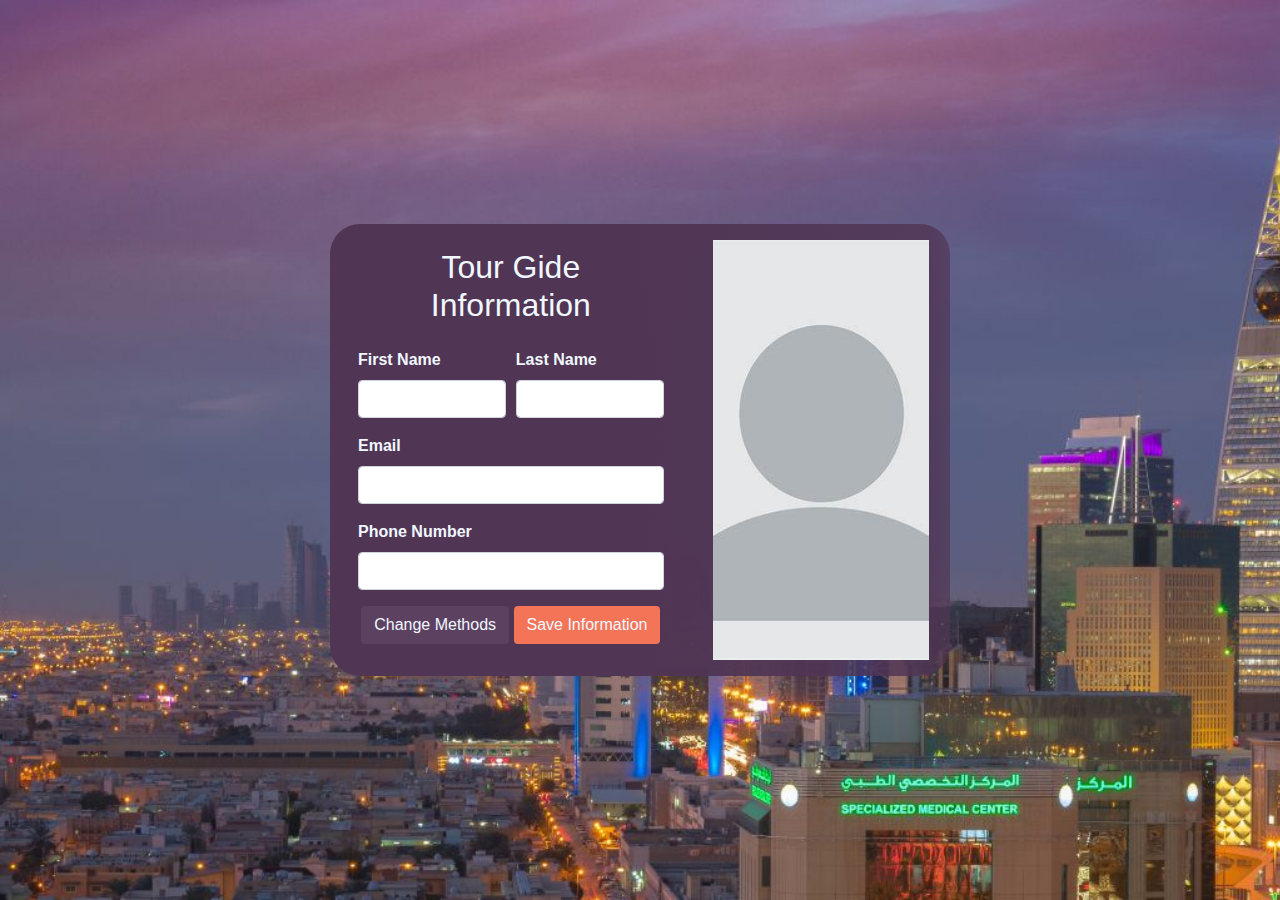
<file: User/Tour_gide_information.html>
<!DOCTYPE html>
<html lang="ar">
<head>
    <meta charset="UTF-8">
    <meta name="viewport" content="width=device-width, initial-scale=1.0">
    <title>خطط السفر</title>
    <!-- تضمين ملفات Bootstrap -->
     <link rel="stylesheet" href="https://maxcdn.bootstrapcdn.com/bootstrap/4.5.2/css/bootstrap.min.css">
     <link rel="stylesheet" href="https://cdnjs.cloudflare.com/ajax/libs/font-awesome/5.15.3/css/all.min.css" integrity="sha512-/5lGz9+AzK2Qza2cYi7YgkAmhN0xZdJQ+6ps15N6gD0X9N3q0FjK4+1iFwL6xOoO+J0sC7TmTl9cTfJyjRsK6Q==" crossorigin="anonymous" />  
  <!-- Custom CSS -->
  <link rel="stylesheet" href="../css/style2.css">
  <style>
    main{
        background-image: url(/images//R.jpeg);
        background-size:cover; 
        height: 100vh;
      
          /* filter: brightness(80%) saturate(120%) sepia(30%) blur(5px); */
    }

    .rounded-btn{
        border-radius:30px;
    }
    .header-btn{
        background-color: brown;
        color: aliceblue;
        padding: 2rem;
        border-radius: 30px;
    }
    .myopcity{
        background-color: rgba(125, 32, 122, 0.6); border-radius: 20px; border: white 1px solid;
    }
    .navbar {
  display: none;
}


/*  صورة البروفايل جقت تسجيل معلوماته  */
/* .tour-gid-img-profile{
   width: 100%;
    height: 100%; 
    object-fit: cover;
}
.img-ture-continer{
    position: relative; 
    height: 100%;

} */
  </style>
</head>
<body>
    
    <main class="d-flex justify-content-center align-items-center ">
        <div class="container   m-5  w-50">
            <div class="  bg-boxes rounded-btn form-row">
                <div class="col-7">
                    <form id="travel-form" class="mb-4 col-12 text-left ">
                        <div class="col-12 p-2">
                            <div class="row">
                                <div class="col-md-12 text-center p-3">
                                    <h2> Tour Gide Information </h2>
                                </div>
                            </div>
        
                            <div class="form-row">
                                <div class="mb-6 col-6 ">
                                    <label for="destination" class="form-label font-weight-bold ">  First Name </label>
                                    <input type="text" id="destination" name="destination" required class="form-control">
                                </div>
    
                                <div class="mb-6  col-6">
                                    <label for="destination" class="form-label font-weight-bold "> Last Name  </label>
                                    <input type="text" id="destination" name="destination" required class="form-control">
                                </div> 
                            </div>
                        </div>

                        <div class="col-12 p-2">
                                <div class="mb-6 ">
                                    <label for="destination" class="form-label font-weight-bold ">  Email </label>
                                    <input type="email" id="destination" name="destination" required class="form-control">
                                </div>
                        </div>

                        <div class="col-12 p-2">
                            <div class="mb-6 ">
                                <label for="destination" class="form-label font-weight-bold "> Phone Number </label>
                                <input type="tel" id="destination" name="destination" required class="form-control">
                            </div>
                        </div>

                        <div class="col-12 p-2 text-center">
                            <div class="form_row ">
                                <button  type="text" class=" btn bg-btn-secondry "> Change Methods </button>
                                <button type="submit" class="btn bg-btn-main "> Save Information </button>
                            </div>
                        </div>
        </form>
                </div>

                <div class="col-5 d-flex justify-content-center align-items-center">
                    <div  style="   position: relative; 
                    height: 100%;
                " >
                        <img src="/images/OIP.jpeg" alt="" style="   width: 100%;
                        height: 100%; 
                        object-fit: cover;" class="  img-fluid p-3 rounded" >
                    </div>
                </div>
            </div>

    
        </div>
        </div>
    </main>
    
    <script src="https://ajax.googleapis.com/ajax/libs/jquery/3.5.1/jquery.min.js"></script>
    <script src="https://cdnjs.cloudflare.com/ajax/libs/popper.js/1.16.0/umd/popper.min.js"></script>
    <script src="https://maxcdn.bootstrapcdn.com/bootstrap/4.5.2/js/bootstrap.min.js"></script>
    <script>
        // اخفاء الناف بار واظهاره عند عمل اسكللر
        var prevScrollpos = window.pageYOffset;
window.onscroll = function() {
  var currentScrollPos = window.pageYOffset;
  if (prevScrollpos > currentScrollPos) {
    document.querySelector(".navbar").style.display = "none";
  } else {
    document.querySelector(".navbar").style.display = "block";
  }
  prevScrollpos = currentScrollPos;
};
    </script>

    <script src="https://cdn.jsdelivr.net/npm/bootstrap@5.3.1/dist/js/bootstrap.min.js"></script>
</body>
</html>
</file>
<file: admin_test/style_admin.css>
body {
    background-color: #f8f9fa;
  }
  .navbar {
    background-color: #343a40;
  }
  .navbar-brand {
    font-size: 24px;
    font-weight: bold;
  }
  .navbar-nav .nav-link {
    font-size: 20px;
    font-weight: bold;
    color: #fff;
    transition: all 0.3s ease;
    padding: 15px;
    margin-top: 16px;
    border: #ffc107 1px solid;
    border-radius: 1rem;
  }
  .navbar-nav .nav-link:hover {
    color: #ffc107;
  }
  #dashboard-content {
    background-color: #fff;
    border: 1px solid #dee2e6;
    border-radius: 5px;
    padding: 20px;
    box-shadow: 0px 0px 5px 0px rgba(0, 0, 0, 0.1);
    animation: fadeIn 0.5s ease;
  }
  #sidebar {
    position: fixed;
    top: 0;
    left: 0;
    bottom: 0;
    overflow-y: auto;
    width: 20%;
    background-color: #343a40;
    color: #fff;
    padding: 20px;
  }
  #sidebar a {
    color: #fff;
  }
  #sidebar a:hover {
    color: #ffc107;
  }
  #dashboard {
    margin-left: 20%;
    padding: 20px;
    transition: all 0.3s ease;
  }
  #sidebar a {
    transition: transform 0.1s ease-in;
  }
  
  #sidebar a:hover {
    transform: translateX(10px);
  }
  @media (max-width: 768px) {
    #sidebar {
      width: 100%;
      height: 100%;
      z-index: 1;
      display: none;
      transition: none;
    }
    #dashboard {
      margin-left: 0;
      transition: all 0.3s ease;
    }
  }
  @media (min-width: 768px) {
    #sidebar {
      display: block;
    }
  }
  @keyframes fadeIn {
    from {
      opacity: 0;
    }
    to {
      opacity: 1;
    }
  }
</file>
<file: style.css>
/* خلفية مع الشافافية */
.bg-opcity{
    background: rgba(92, 53, 75, 0.75);
    }
/* خلفية البوكسات او الفورمات  */
.bg-boxes{
    background: linear-gradient(90deg, #503554 48.8%, rgba(80, 53, 84, 0.843498) 91.9%, rgba(80, 53, 84, 0.826477) 96.59%, rgba(80, 53, 84, 0.508) 103.88%);
    color: aliceblue;
}


/* التأثير الزجاجي */

.glass-effect{
    background: rgba(255, 255, 255, 0.20);
}
/* لون الازرار الاساسية */
.bg-btn-main{
    background: #F47458;
    border-radius: 4px;
    color: aliceblue;
}
/* لون الازرار الثانوية */
.bg-btn-secondry{
    background: #5D4161;
    border-radius: 4px;
    color: aliceblue;
    
}

.bg-btn-secondry:hover{
    color: #F47458;
}

/* تحريك الحقول والازرار */
.bg-btn-main:hover ,.bg-btn-secondry:hover {
    transform: scaleX(1.1);
    transition: transform 0.2s ease-in-out;
    margin: 0 10px 0 10px;
    background-image: linear-gradient(to left, transparent, rgba(220, 210, 24, 0.4), transparent);
    background-position: 100%;
    background-size: 200% 100%;
    transition: background-position 0.5s ease-in-out;
}

.bg-btn-main:hover ,.bg-btn-secondry:hover:hover {
    background-position: 50%;
}

input {
    transition: all 0.2s ease-in-out;
  }
  
  input:focus {
    transform: translatex(-5px);
  }

  form-control:focus + .form-label,
  .form-control:not(:placeholder-shown) + .form-label {
    transform: translateY(-25px) scale(0.8);
    opacity: 1;
  }
  
  .form-control:not(:focus):not(:placeholder-shown) + .form-label {
    transform: translateY(0) scale(1);
    opacity: 0;
  }
/* السلايدر */

/* ------------- السلايدر ------------------ */
</file>
<file: slider.css>
@import url('https://fonts.googleapis.com/css2?family=Poppins:wght@300;400;500;600&display=swap');
:root{
  --btn-secondery-color:  #5D4161;
  --glass-effect: rgba(255, 255, 255, 0.20);
  --text-color-main: #FFF; 
  --text-color-second:  #F47458; 
  --text-color-theerd:  #5D4161; 
}
*{
  margin: 0;
  padding: 0;
  box-sizing: border-box;
  font-family: 'Poppins', sans-serif;
}

.slide-container{
  max-width: 1120px;
  width: 100%;
  padding: 40px 0;
  margin-top: 20px;
}
.slide-content{
  margin: 0 40px;
  overflow: hidden;
  border-radius: 25px;
}
.slider-card{
  border-radius: 25px;
  background-color: var(--btn-secondery-color);
}
.image-content,
.card-content{
  display: flex;
  flex-direction: column;
  align-items: center;
  padding: 10px 14px;
}
.image-content{
  position: relative;
  row-gap: 5px;
  padding: 25px 0;
}
.overlay{
  position: absolute;
  left: 0;
  top: 0;
  height: 100%;
  width: 100%;
  background-color: var(--text-color-second);
  border-radius: 25px 25px 0 25px;
}
.overlay::before,
.overlay::after{
  content: '';
  position: absolute;
  right: 0;
  bottom: -40px;
  height: 40px;
  width: 40px;
  background-color: var(--text-color-second);
}
.overlay::after{
  border-radius: 0 25px 0 0;
  background-color: var(--btn-secondery-color);
}
.card-image{
  position: relative;
  height: 150px;
  width: 150px;
  border-radius: 50%;
  background: #FFF;
  padding: 3px;
}
.card-image .card-img{
  height: 100%;
  width: 100%;
  object-fit: cover;
  border-radius: 50%;
  border: 4px solid var(--text-color-second);
}
.name{
  font-size: 18px;
  font-weight: 500;
  color: var(--text-color-main);
}
.description{
  font-size: 14px;
  color: var(--text-color-main);
  text-align: center;
}
.button{
  border: none;
  font-size: 16px;
  color: var(--text-color-main);
  padding: 8px 16px;
  background-color: var(--text-color-second);
  border-radius: 6px;
  margin: 14px;
  cursor: pointer;
  transition: all 0.3s ease;
}
.button:hover{
  background: var(--text-color-second);
}

.swiper-navBtn{
  color:var(--text-color-second);
  transition: color 0.3s ease;

}
.swiper-navBtn:hover{
  color: var(--text-color-second);
}
.swiper-navBtn::before,
.swiper-navBtn::after{
  font-size: 35px;
}
.swiper-button-next{
  right: 10px;
  margin-right: -10px;
}
.swiper-button-prev{
  left: 10px;
  margin-left: -10px;
}
.swiper-pagination-bullet{
  background-color: #6E93f7;
  opacity: 1;
}
.swiper-pagination-bullet-active{
  background-color: #4070F4;
}

@media screen and (max-width: 768px) {
  .slide-content{
    margin: 0 10px;
  }
  .swiper-navBtn{
    display: none;
  }
}
</file>
<file: css/style2.css>
/* خلفية مع الشافافية */
.bg-opcity{
    background: rgba(92, 53, 75, 0.75);
    }
/* خلفية البوكسات او الفورمات  */
.bg-boxes{
    background: linear-gradient(90deg, #503554 48.8%, rgba(80, 53, 84, 0.843498) 91.9%, rgba(80, 53, 84, 0.826477) 96.59%, rgba(80, 53, 84, 0.508) 103.88%);
    color: aliceblue;
}


/* التأثير الزجاجي */

.glass-effect{
    background: rgba(255, 255, 255, 0.20);
}
/* لون الازرار الاساسية */
.bg-btn-main{
    background: #F47458;
    border-radius: 4px;
    color: aliceblue;
}
/* لون الازرار الثانوية */
.bg-btn-secondry{
    background: #5D4161;
    border-radius: 4px;
    color: aliceblue;
    
}

.bg-btn-secondry:hover{
    color: #F47458;
}

/* تحريك الحقول والازرار */
.bg-btn-main:hover ,.bg-btn-secondry:hover {
    transform: scaleX(1.1);
    transition: transform 0.2s ease-in-out;
    margin: 0 10px 0 10px;
    background-image: linear-gradient(to left, transparent, rgba(220, 210, 24, 0.4), transparent);
    background-position: 100%;
    background-size: 200% 100%;
    transition: background-position 0.5s ease-in-out;
}

.bg-btn-main:hover ,.bg-btn-secondry:hover:hover {
    background-position: 50%;
}

input {
    transition: all 0.2s ease-in-out;
  }
  
  input:focus {
    transform: translatex(-5px);
  }

  form-control:focus + .form-label,
  .form-control:not(:placeholder-shown) + .form-label {
    transform: translateY(-25px) scale(0.8);
    opacity: 1;
  }
  
  .form-control:not(:focus):not(:placeholder-shown) + .form-label {
    transform: translateY(0) scale(1);
    opacity: 0;
  }
/* السلايدر */

/* ------------- السلايدر ------------------ */
</file>
